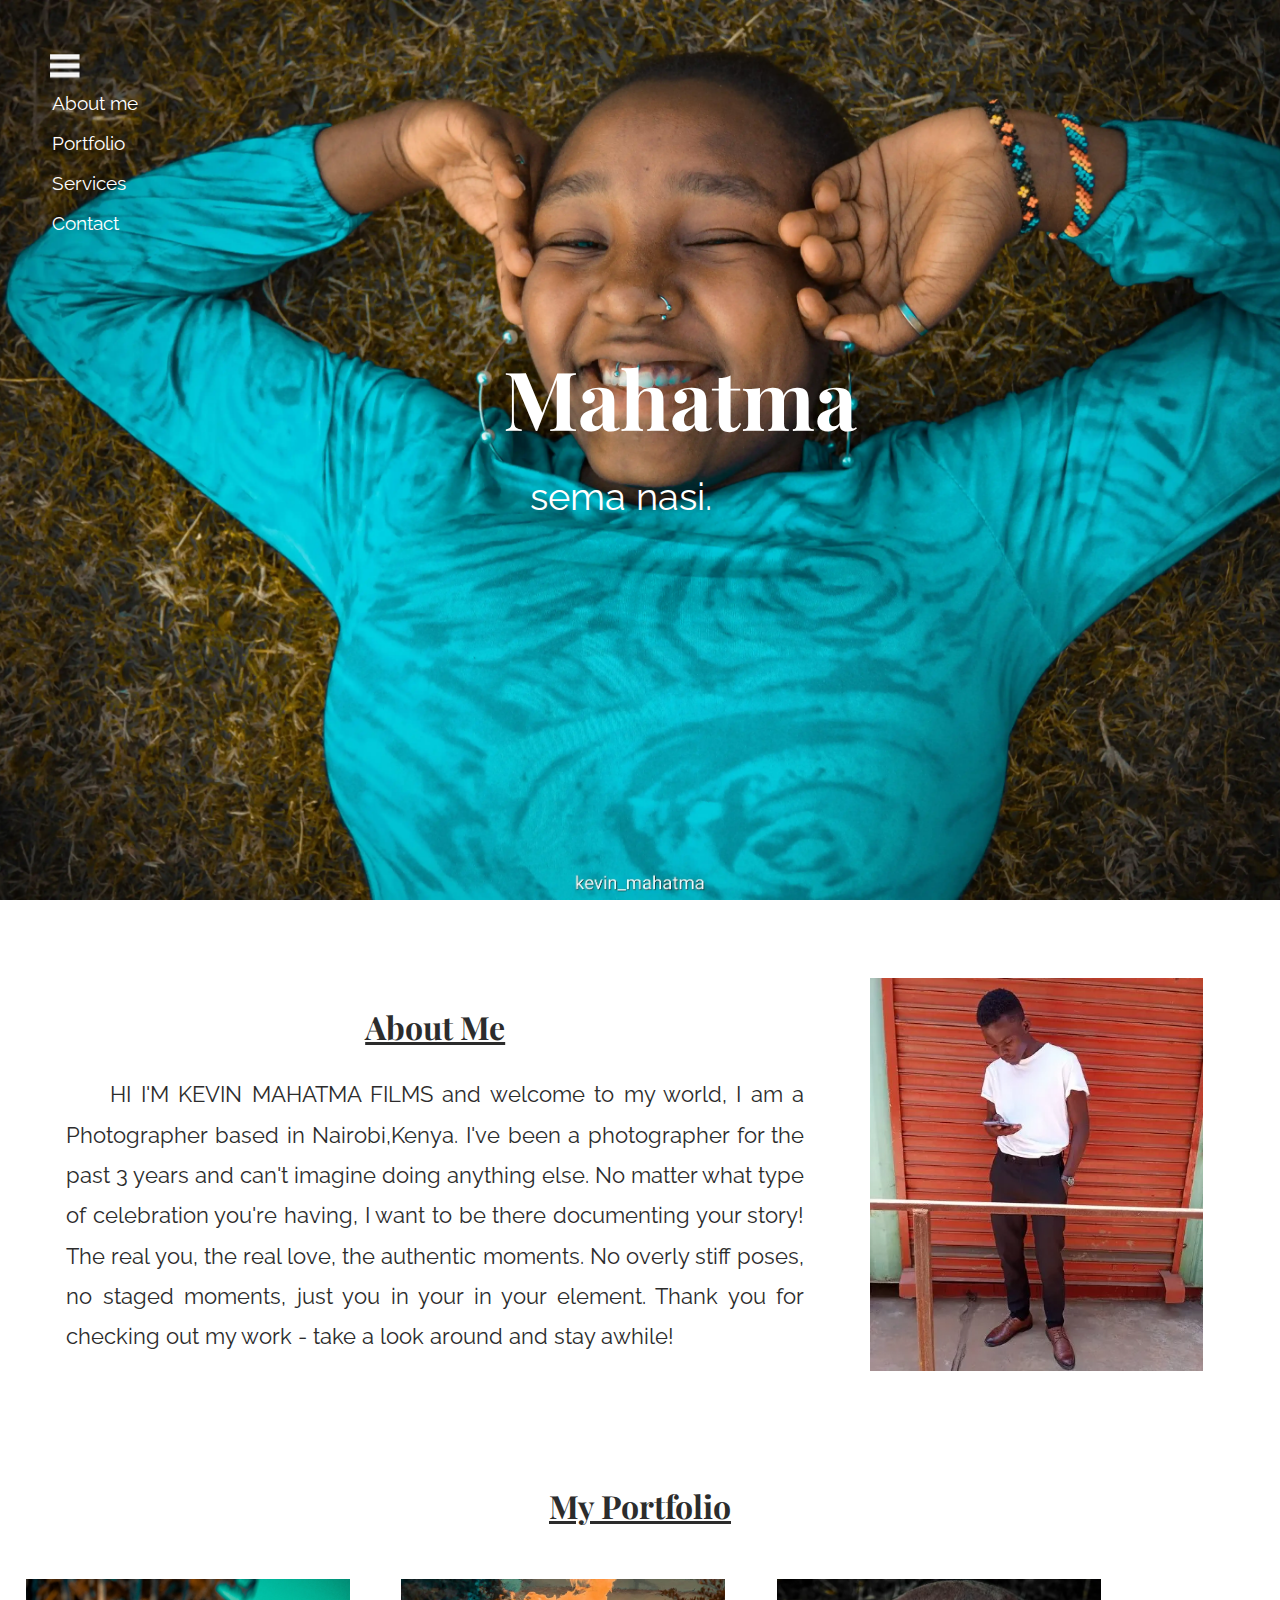
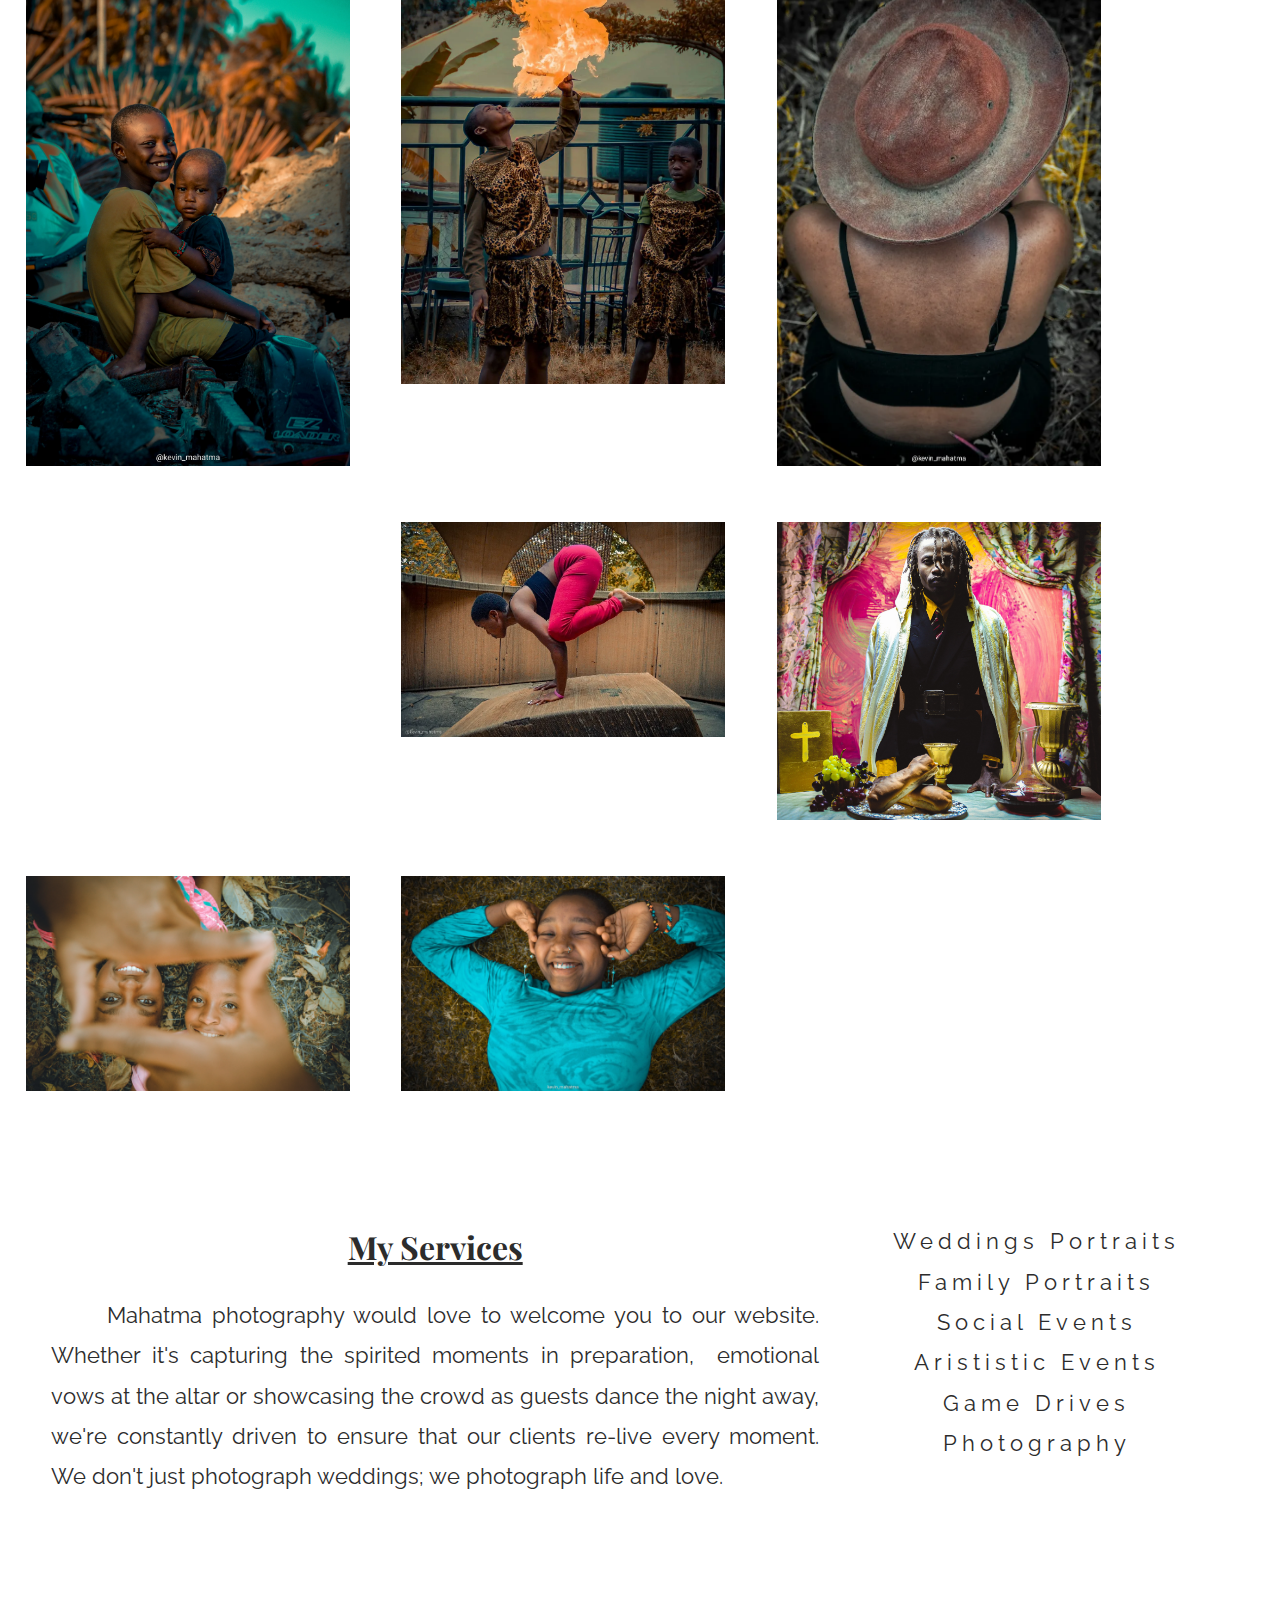
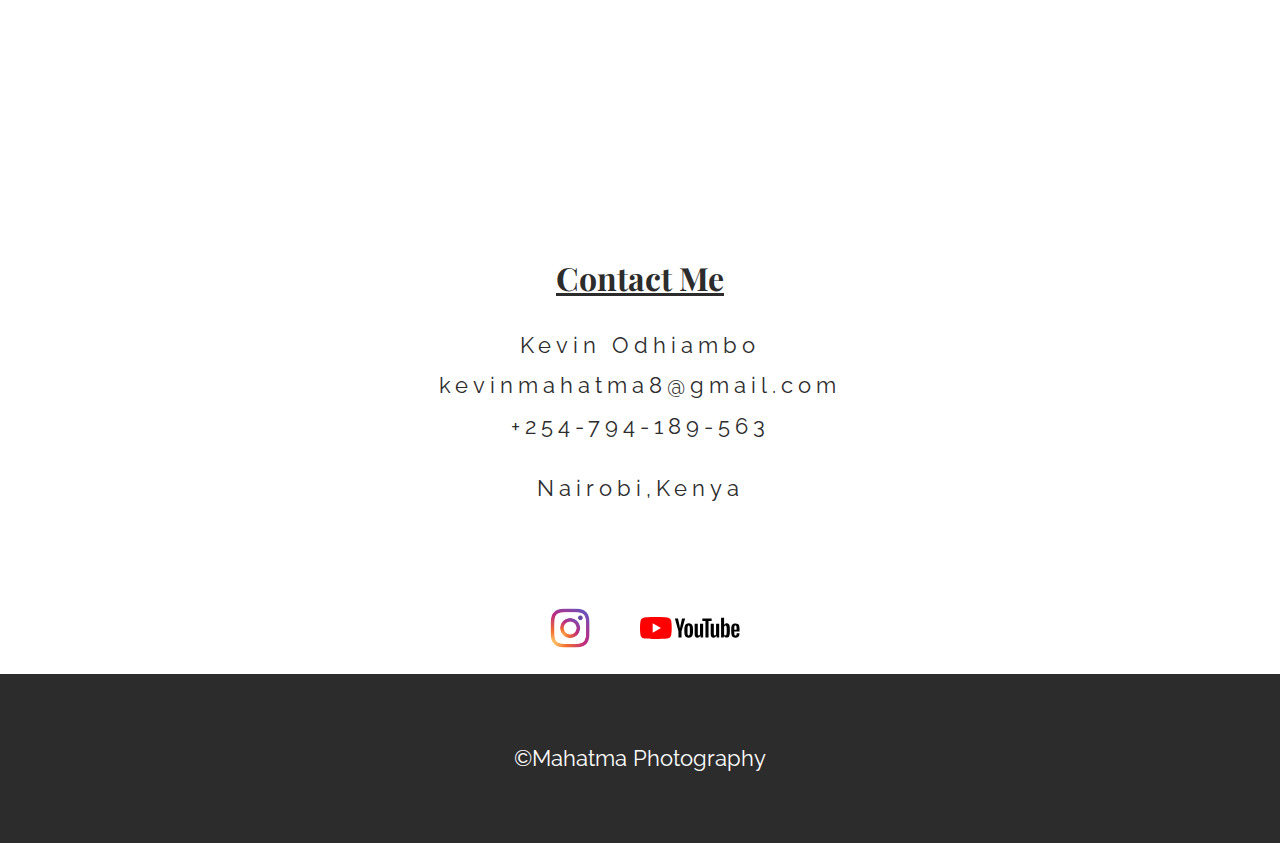
<file: index.html>
<!DOCTYPE html>
<html lang="en">
<head>
    <meta charset="UTF-8">
    <meta http-equiv="X-UA-Compatible" content="IE=edge">
    <meta name="viewport" content="width=device-width, initial-scale=1.0">
    <title>Mahatma Photography</title>
    <link rel="preconnect" href="https://fonts.googleapis.com">
    <link rel="preconnect" href="https://fonts.gstatic.com" crossorigin>
    <link href="https://fonts.googleapis.com/css2?family=Playfair+Display:ital,wght@0,400;0,500;0,600;1,400;1,500&family=Roboto:ital,wght@0,300;0,400;0,500;0,700;1,100;1,400&display=swap" rel="stylesheet">
    <link rel="preconnect" href="https://fonts.googleapis.com">
<link rel="preconnect" href="https://fonts.gstatic.com" crossorigin>
<link href="https://fonts.googleapis.com/css2?family=Playfair+Display:ital,wght@0,400;0,500;0,600;1,400;1,500&family=Raleway:ital,wght@0,400;1,100;1,200&display=swap" rel="stylesheet">
    <link rel="stylesheet" href="style.css">
</head>
<body>
    <section class="intro">
        <nav>
            <a href="#" id="menu-icon"></a>
            <ul>
                <li><a href="#about">About me</a></li>
                <li><a href="#port">Portfolio</a></li>
                <li><a href="#serv">Services</a></li>
                <li><a href="#contact">Contact</a></li>
            </ul>
        </nav>
            <div class="inner">
                <div class="content">
                    <h1>Mahatma  </h1>
                    <p>sema nasi.</p>
                </div>
            </div>
    </section>
    <a name="about"> <!--will link to about me section-->
    <div class="clearfix"></div>
    <section class="left-col">
            <h2>About Me</h2>
            <p style="text-indent:6% ;
              margin-left: 15px;
              margin-right: 15px;        
                      ">
                HI I&#39M KEVIN MAHATMA FILMS
                and welcome to my world, I am a Photographer based in Nairobi,Kenya.
                I've been a photographer for the past 3 years and can't imagine doing
                anything else. No matter what type of celebration you're having, I want
                to be there documenting your story!
                The real you, the real love, the authentic moments. No overly stiff
                poses, no staged moments, just you in your in your element.
                Thank you for checking out my work - take a look around and stay awhile!
                </p>
    </section>
    <section class="sidebar">
        <img src="header photos/kevin.webp" alt="photographer picture">
    </section>
    <div class="clearfix"></div>
     <a name="port"> <!--will link to portfolio-->
        <h2>My Portfolio</h2>
            <section class="one-third-port">
                <a href="Brighter Africa.webp" target="_blank">
                <img  src="Brighter Africa.webp" alt=""></a>
             </section>
             <section class="one-third-port">
                <a href="-136830575.webp" target="_blank">
                <img  src="-136830575.webp" alt=""></a>
             </section>
             <section class="one-third-port">
                <a href="header photos\PSX_20210711_010030.webp" target="_blank">
                <img  src="header photos\PSX_20210711_010030.webp" alt=""></a>
             </section>
            <section class="one-third-port">
                <a href="header photos\IMG_20210711_211317_081.webp" target="_blank">
                <img src="header photos\IMG_20210711_211317_081.webp" alt=""></a>
             </section>
            <section class="one-third-port">
                <a href="PSX_20220108_150740.webp" target="_blank">
                <img  src="PSX_20220108_150740.webp" alt=""></a>
             </section>
             <section class="one-third-port">
                <a href="header photos\DSC_0215.webp" target="_blank">
                <img src="header photos\DSC_0215.webp" alt=""></a>
             </section>
             <section class="one-third-port">
                <a href="header photos\Happiness.webp" target="_blank">
                <img src="header photos\Happiness.webp" alt=""></a>
             </section>
    <div class="clearfix"></div> 
    <a name="serv"> <!--will link to services-->
        <section class="left-col">
            <h2>My Services</h2>
            <p style="text-indent:6% ;">
                 Mahatma photography would love to welcome you to our website. 
                Whether it's capturing the spirited moments in preparation,  emotional 
                vows at the altar or showcasing the crowd as guests dance the night away,
                 we're constantly driven to ensure that our clients re-live every moment.
                  We don't just photograph weddings; we photograph life and love.
            </p>
        </section>
        <section class="sidebar">
            <section class="contact">
                <p>
                    Weddings Portraits<br class="break">
                    Family Portraits<br class="break">
                    Social Events<br class="break">
                    Arististic Events<br class="break">
                    Game Drives Photography
                </p>
            </section>
        </section>
        <div class="clearfix"></div>
        <a name="contact">
            <section class="parallax">
                <div class="parallax-inner"></div>
            </section>
       <div class="clearfix"></div>     
       <h2>Contact Me</h2>
       <section class="contact">
        <p>
            Kevin Odhiambo<br class="break"> 
            <a href="mailto:kevinmahatma8@gmail.com">kevinmahatma8@gmail.com</a><br class="break">
            +254-794-189-563    
        </p>
         <p>
            Nairobi,Kenya
         </p>
       </section>
       <div class="clearfix"></div>
       <footer>
        <div class="social-media">
            <div><a href="https://www.instagram.com/kevin_mahatma/?hl=en" target="_blank">
                <img class="instagram-logo" src="logo\1200px-Instagram.svg.png" alt="">
            </a></div>
            <div><a href="https://www.youtube.com/channel/UCBSg2s_9xnwekhfwuoxj1UQ/featured" target="_blank">
                <img class="youtube-logo" src="logo\youtube-logo.svg" alt="">
            </a></div>
        </div>
       </footer>
       <footer class="second">
        <p>&copy;Mahatma Photography</p>
       </footer>


    
</body>
</html>
</file>
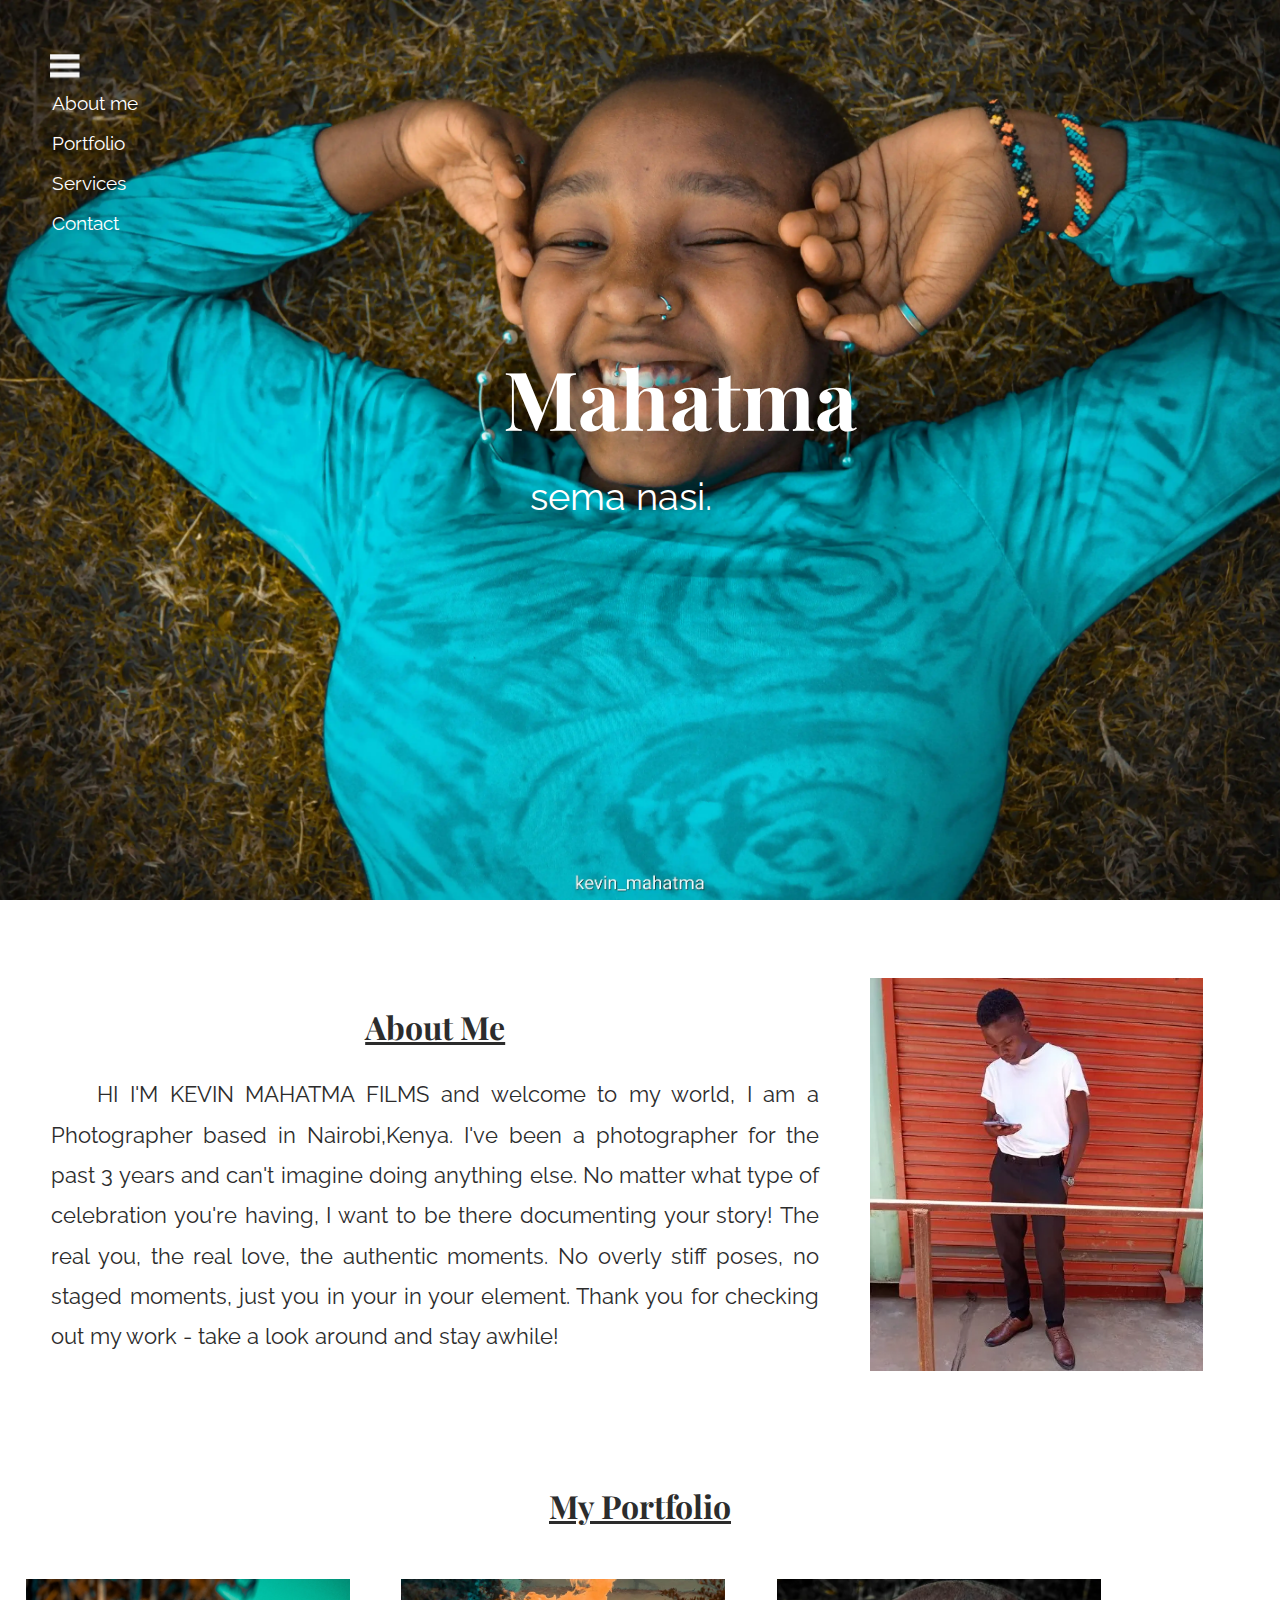
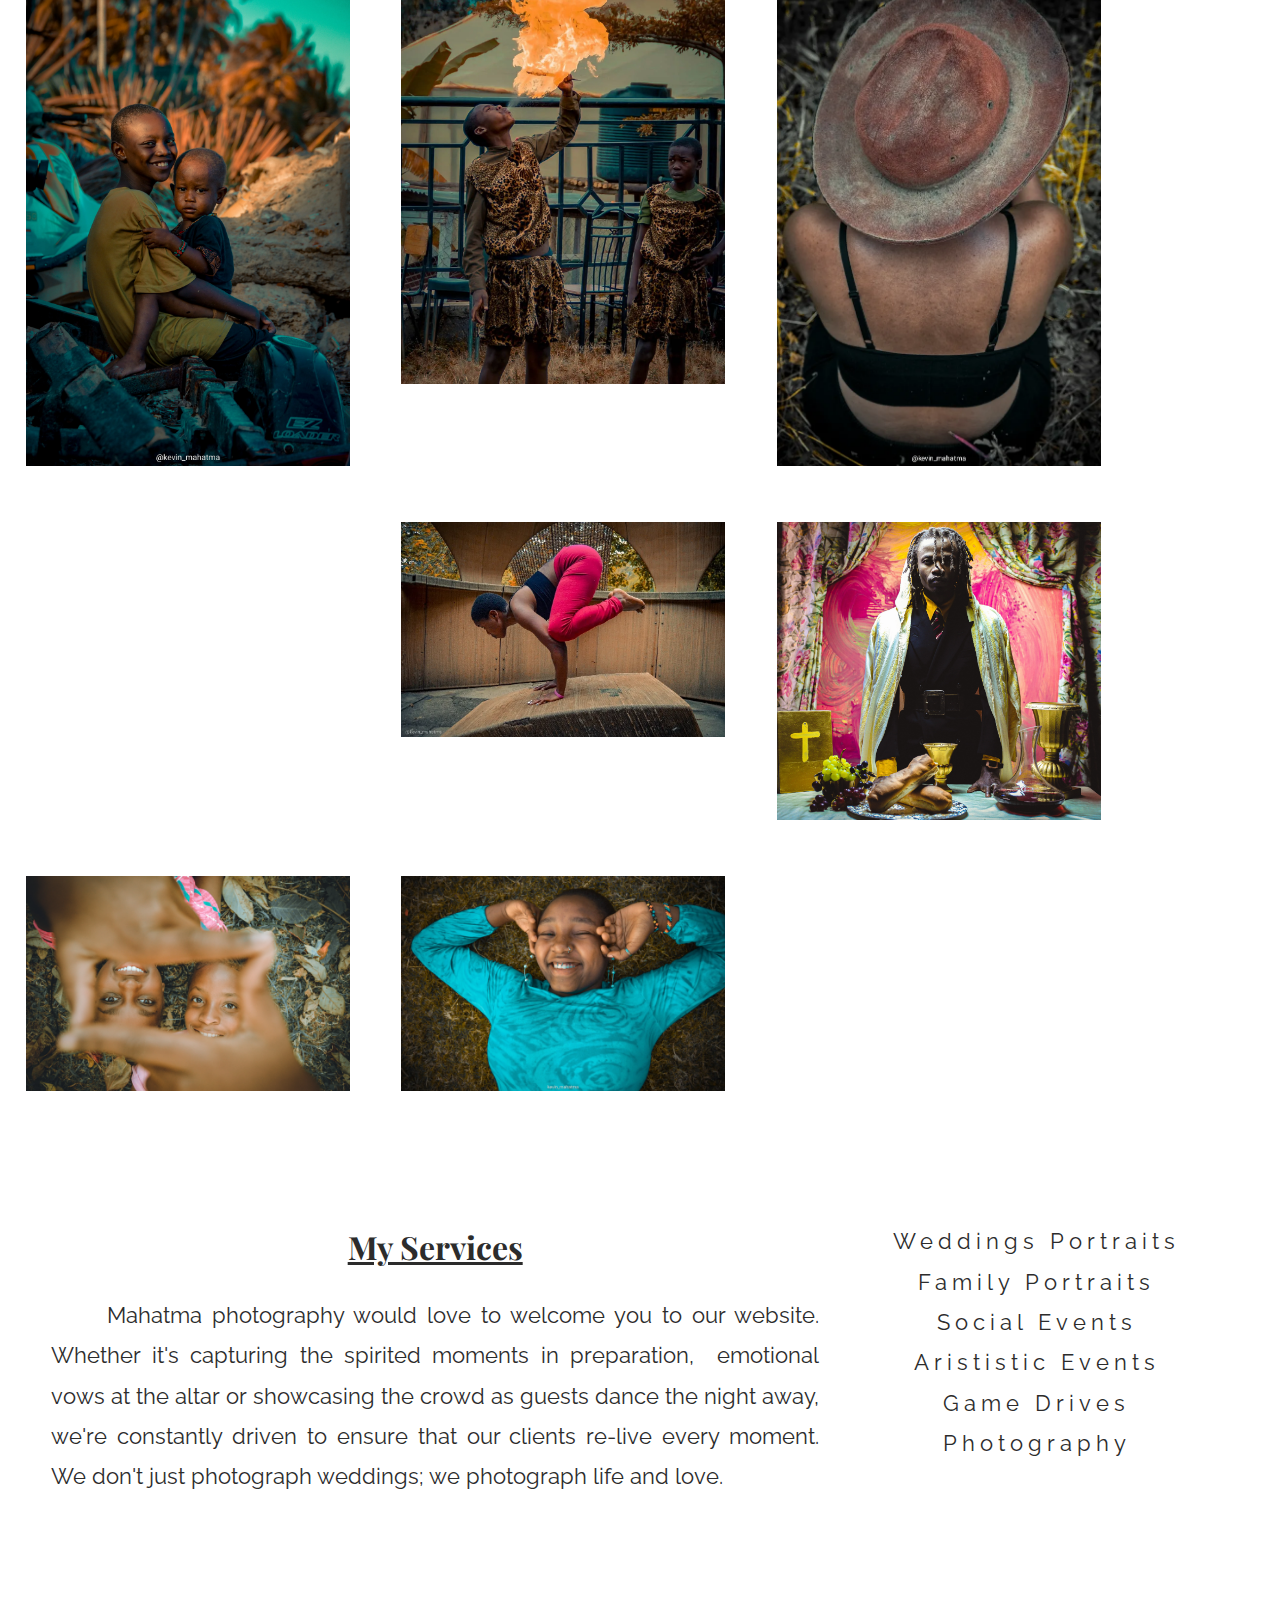
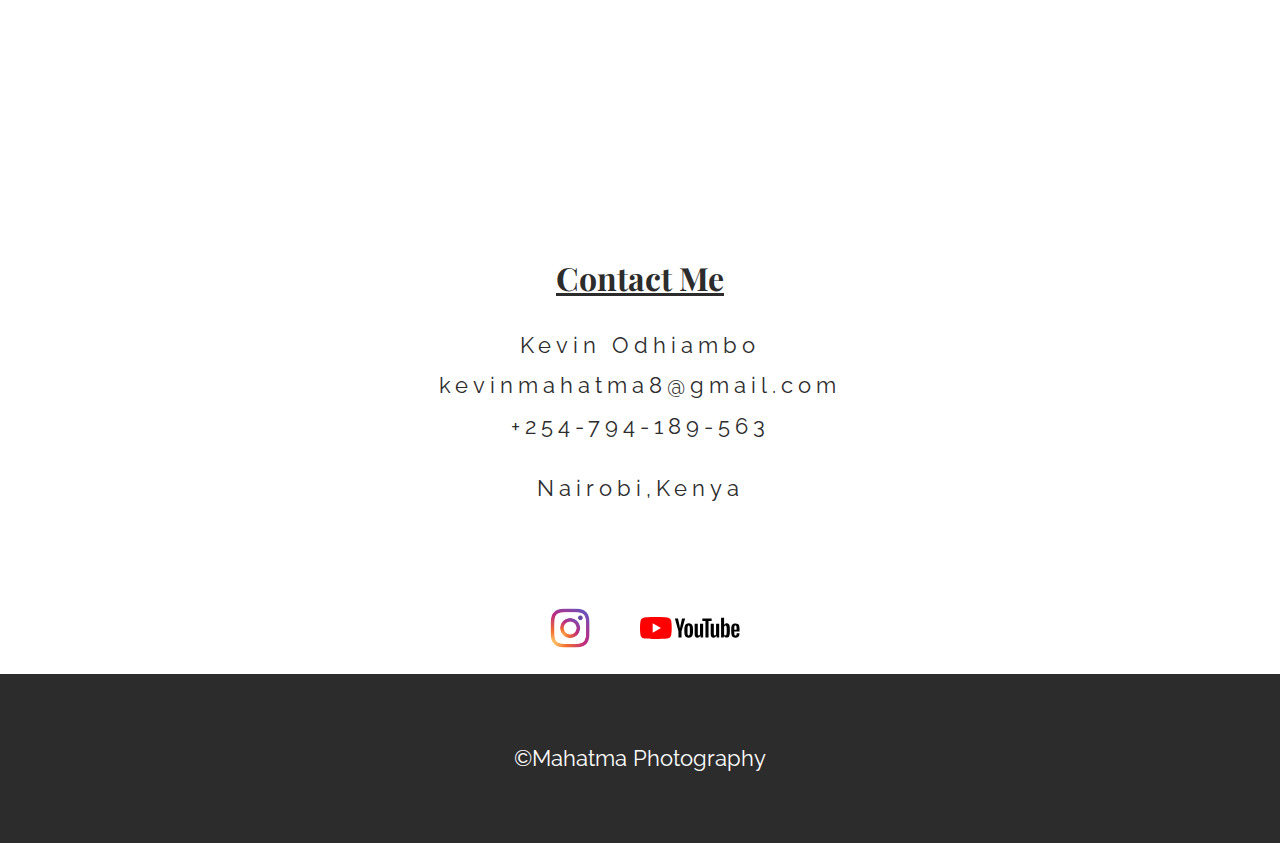
<file: mahatmaphotgraphy.html>
<!DOCTYPE html>
<html lang="en">
<head>
    <meta charset="UTF-8">
    <meta http-equiv="X-UA-Compatible" content="IE=edge">
    <meta name="viewport" content="width=device-width, initial-scale=1.0">
    <title>Mahatma Photography</title>
    <link rel="preconnect" href="https://fonts.googleapis.com">
    <link rel="preconnect" href="https://fonts.gstatic.com" crossorigin>
    <link href="https://fonts.googleapis.com/css2?family=Playfair+Display:ital,wght@0,400;0,500;0,600;1,400;1,500&family=Roboto:ital,wght@0,300;0,400;0,500;0,700;1,100;1,400&display=swap" rel="stylesheet">
    <link rel="preconnect" href="https://fonts.googleapis.com">
<link rel="preconnect" href="https://fonts.gstatic.com" crossorigin>
<link href="https://fonts.googleapis.com/css2?family=Playfair+Display:ital,wght@0,400;0,500;0,600;1,400;1,500&family=Raleway:ital,wght@0,400;1,100;1,200&display=swap" rel="stylesheet">
    <link rel="stylesheet" href="style.css">
</head>
<body>
    <section class="intro">
        <nav>
            <a href="#" id="menu-icon"></a>
            <ul>
                <li><a href="#about">About me</a></li>
                <li><a href="#port">Portfolio</a></li>
                <li><a href="#serv">Services</a></li>
                <li><a href="#contact">Contact</a></li>
            </ul>
        </nav>
            <div class="inner">
                <div class="content">
                    <h1>Mahatma  </h1>
                    <p>sema nasi.</p>
                </div>
            </div>
    </section>
    <a name="about"> <!--will link to about me section-->
    <div class="clearfix"></div>
    <section class="left-col">
            <h2>About Me</h2>
            <p style="text-indent:6% ;">
                HI I&#39M KEVIN MAHATMA FILMS
                and welcome to my world, I am a Photographer based in Nairobi,Kenya.
                I've been a photographer for the past 3 years and can't imagine doing anything else. No matter what type of celebration you're having, I want to be there documenting your story!

                The real you, the real love, the authentic moments. No overly stiff poses, no staged moments, just you in your in your element.
                
                Thank you for checking out my work - take a look around and stay awhile!
                </p>
    </section>
    <section class="sidebar">
        <img src="header photos/kevin.webp" alt="photographer picture">
    </section>
    <div class="clearfix"></div>
     <a name="port"> <!--will link to portfolio-->
        <h2>My Portfolio</h2>
            <section class="one-third-port">
                <a href="Brighter Africa.webp" target="_blank">
                <img  src="Brighter Africa.webp" alt=""></a>
             </section>
             <section class="one-third-port">
                <a href="-136830575.webp" target="_blank">
                <img  src="-136830575.webp" alt=""></a>
             </section>
             <section class="one-third-port">
                <a href="header photos\PSX_20210711_010030.webp" target="_blank">
                <img  src="header photos\PSX_20210711_010030.webp" alt=""></a>
             </section>
            <section class="one-third-port">
                <a href="header photos\IMG_20210711_211317_081.webp" target="_blank">
                <img src="header photos\IMG_20210711_211317_081.webp" alt=""></a>
             </section>
            <section class="one-third-port">
                <a href="PSX_20220108_150740.webp" target="_blank">
                <img  src="PSX_20220108_150740.webp" alt=""></a>
             </section>
             <section class="one-third-port">
                <a href="header photos\DSC_0215.webp" target="_blank">
                <img src="header photos\DSC_0215.webp" alt=""></a>
             </section>
             <section class="one-third-port">
                <a href="header photos\Happiness.webp" target="_blank">
                <img src="header photos\Happiness.webp" alt=""></a>
             </section>
    <div class="clearfix"></div> 
    <a name="serv"> <!--will link to services-->
        <section class="left-col">
            <h2>My Services</h2>
            <p style="text-indent:6% ;">
                 Mahatma photography would love to welcome you to our website. 
                Whether it's capturing the spirited moments in preparation,  emotional 
                vows at the altar or showcasing the crowd as guests dance the night away,
                 we're constantly driven to ensure that our clients re-live every moment.
                  We don't just photograph weddings; we photograph life and love.
            </p>
        </section>
        <section class="sidebar">
            <section class="contact">
                <p>
                    Weddings Portraits<br class="break">
                    Family Portraits<br class="break">
                    Social Events<br class="break">
                    Arististic Events<br class="break">
                    Game Drives Photography
                </p>
            </section>
        </section>
        <div class="clearfix"></div>
        <a name="contact">
            <section class="parallax">
                <div class="parallax-inner"></div>
            </section>
       <div class="clearfix"></div>     
       <h2>Contact Me</h2>
       <section class="contact">
        <p>
            Kevin Odhiambo<br class="break"> 
            <a href="mailto:kevinmahatma8@gmail.com">kevinmahatma8@gmail.com</a><br class="break">
            +254-794-189-563    
        </p>
         <p>
            Nairobi,Kenya
         </p>
       </section>
       <div class="clearfix"></div>
       <footer>
        <div class="social-media">
            <div><a href="https://www.instagram.com/kevin_mahatma/?hl=en" target="_blank">
                <img class="instagram-logo" src="logo\1200px-Instagram.svg.png" alt="">
            </a></div>
            <div><a href="https://www.youtube.com/channel/UCBSg2s_9xnwekhfwuoxj1UQ/featured" target="_blank">
                <img class="youtube-logo" src="logo\youtube-logo.svg" alt="">
            </a></div>
        </div>
       </footer>
       <footer class="second">
        <p>&copy;Mahatma Photography</p>
       </footer>


    
</body>
</html>
</file>
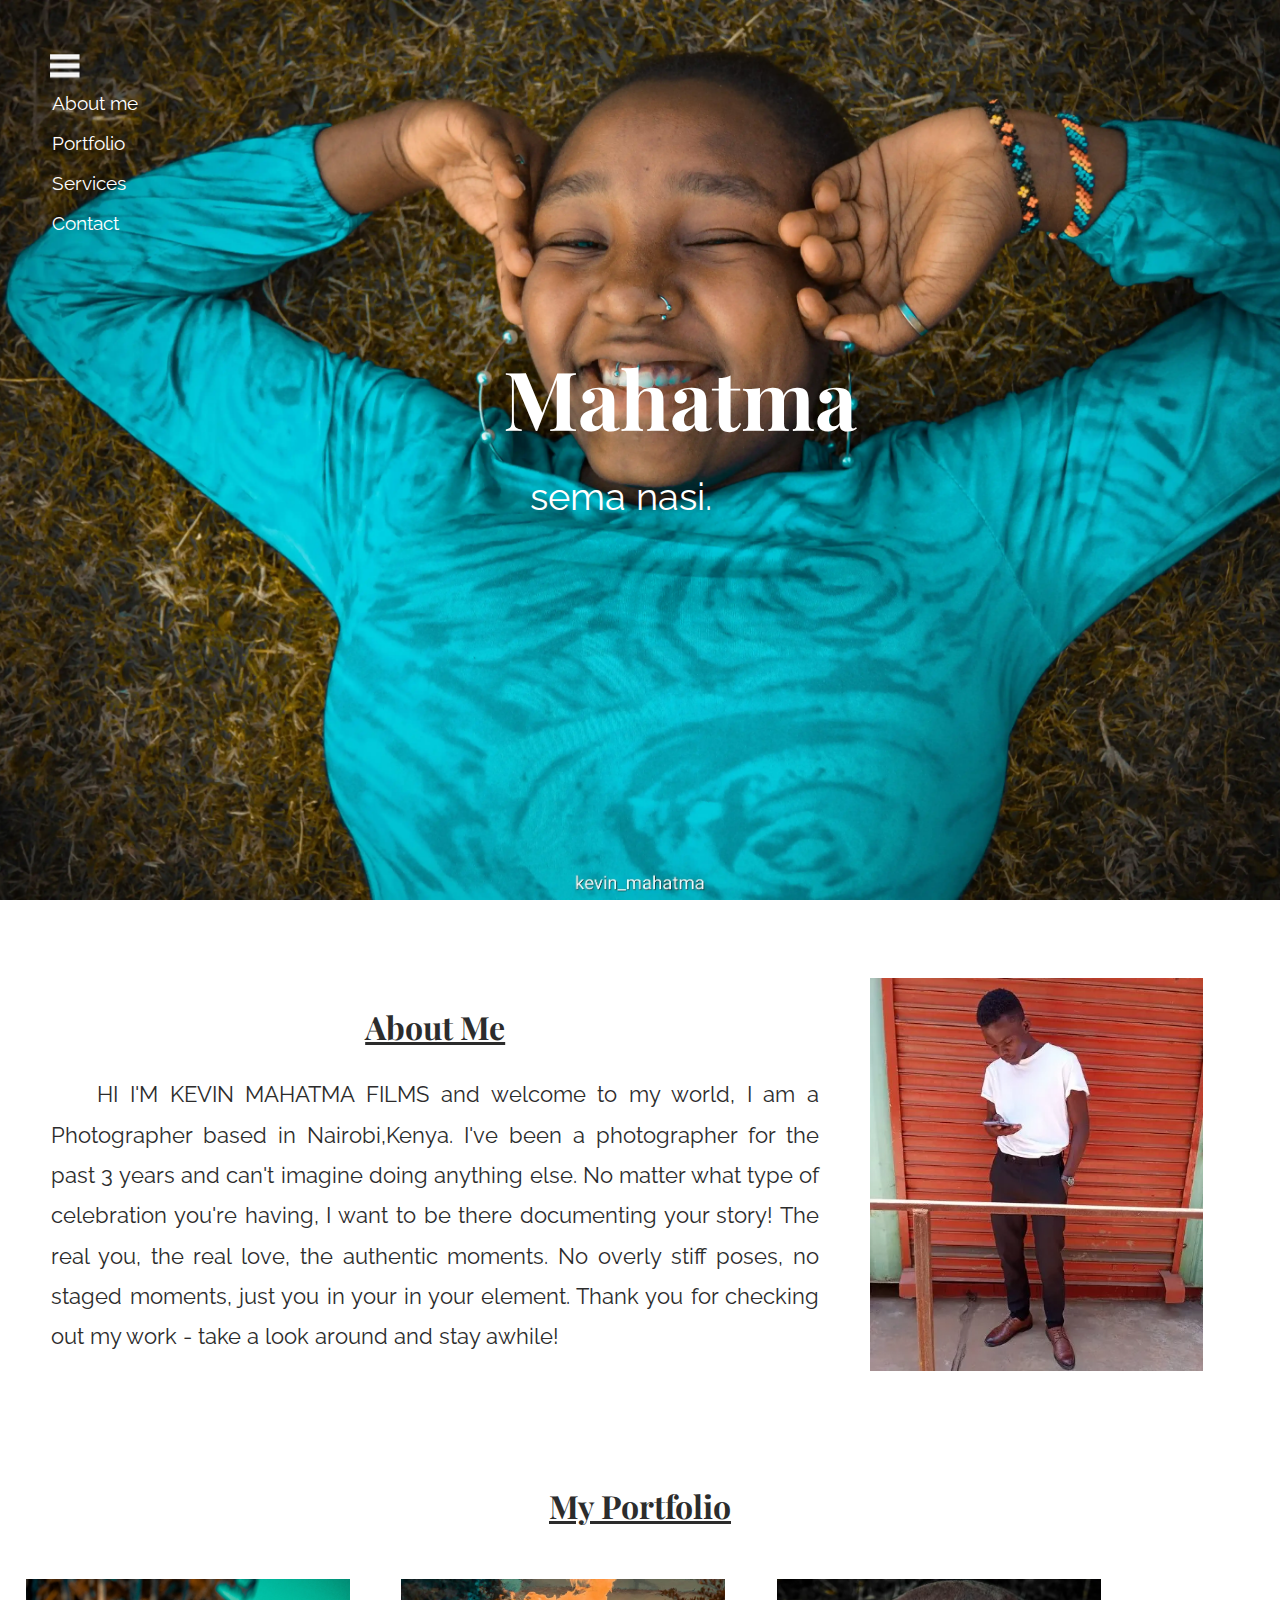
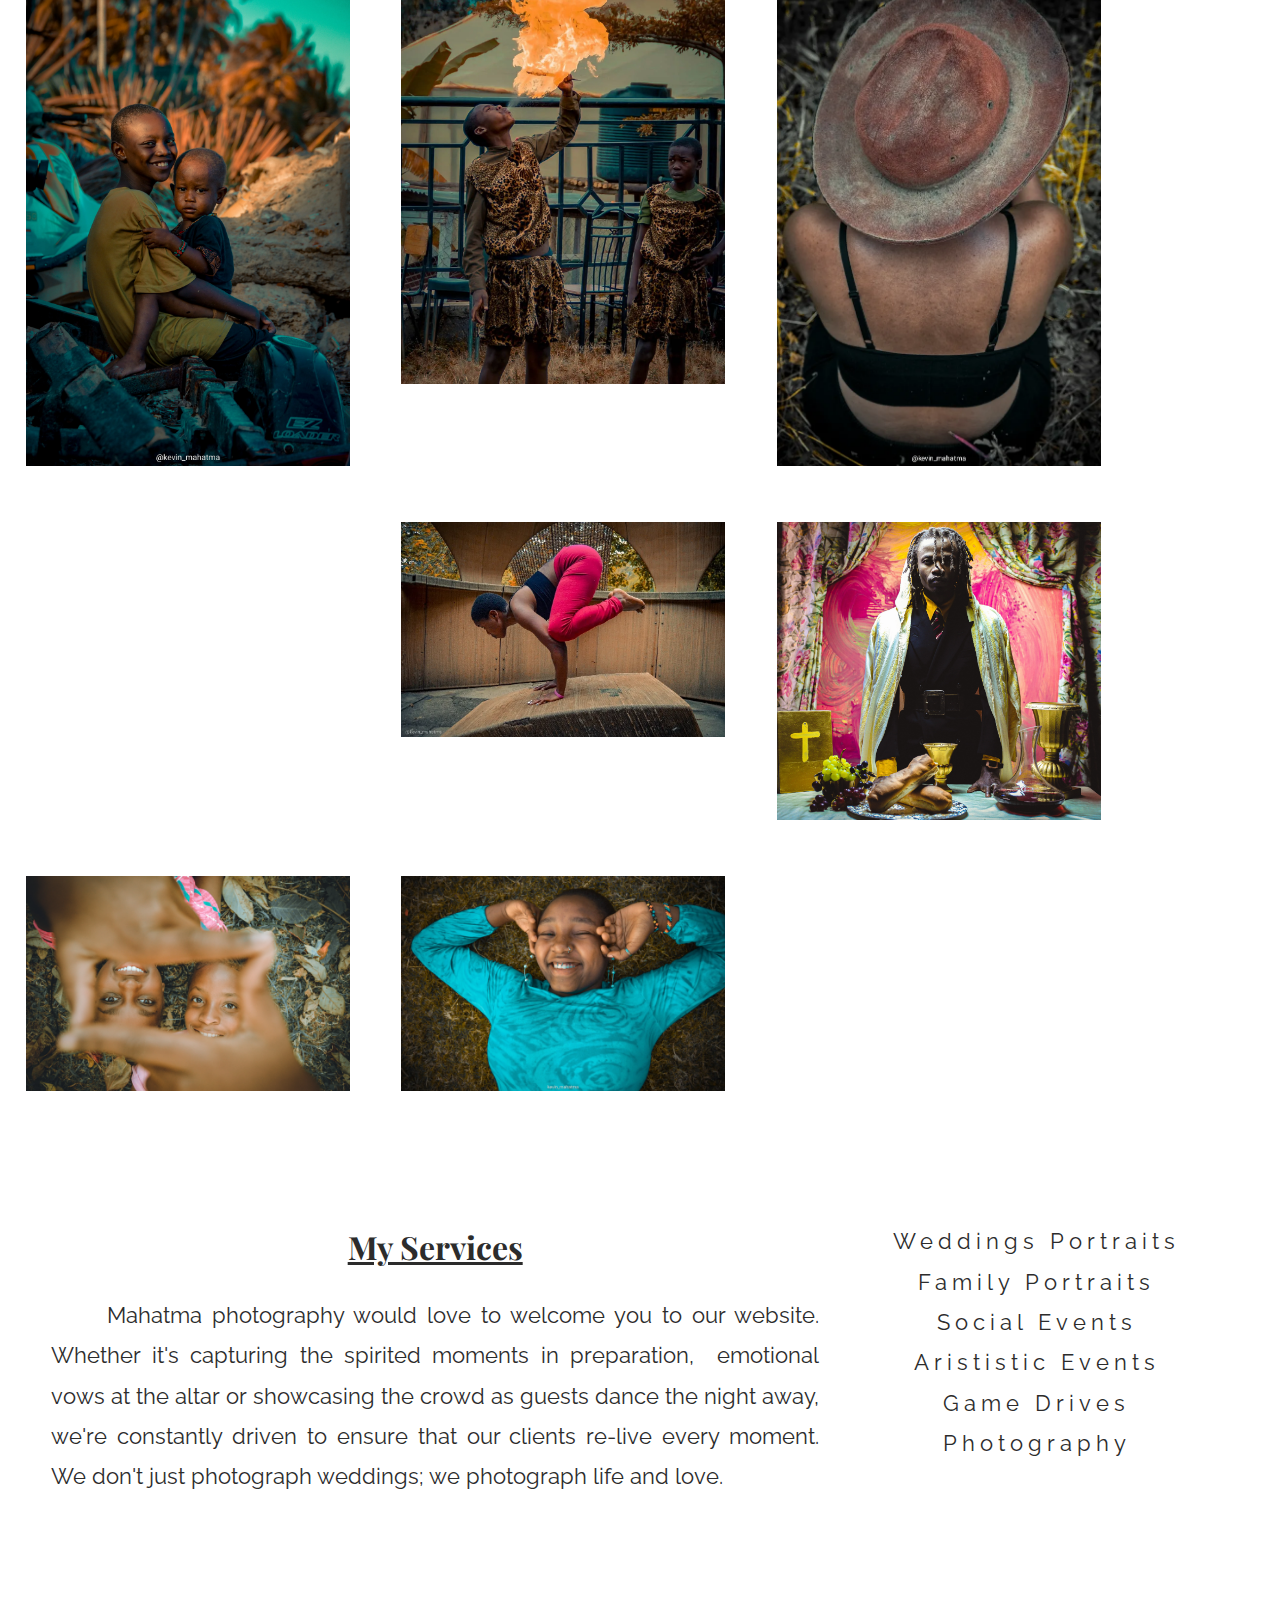
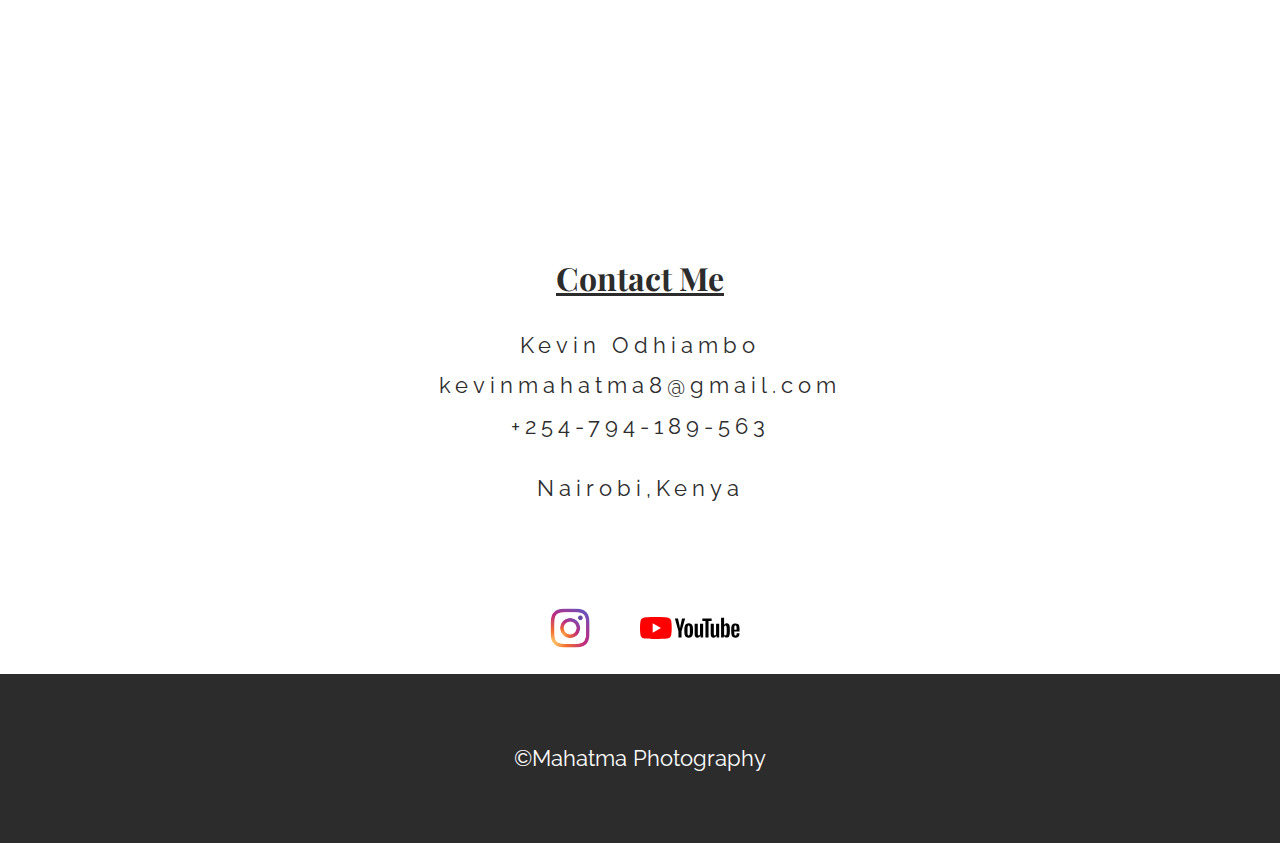
<file: mahatmaphotography.html>
<!DOCTYPE html>
<html lang="en">
<head>
    <meta charset="UTF-8">
    <meta http-equiv="X-UA-Compatible" content="IE=edge">
    <meta name="viewport" content="width=device-width, initial-scale=1.0">
    <title>Mahatma Photography</title>
    <link rel="preconnect" href="https://fonts.googleapis.com">
    <link rel="preconnect" href="https://fonts.gstatic.com" crossorigin>
    <link href="https://fonts.googleapis.com/css2?family=Playfair+Display:ital,wght@0,400;0,500;0,600;1,400;1,500&family=Roboto:ital,wght@0,300;0,400;0,500;0,700;1,100;1,400&display=swap" rel="stylesheet">
    <link rel="preconnect" href="https://fonts.googleapis.com">
<link rel="preconnect" href="https://fonts.gstatic.com" crossorigin>
<link href="https://fonts.googleapis.com/css2?family=Playfair+Display:ital,wght@0,400;0,500;0,600;1,400;1,500&family=Raleway:ital,wght@0,400;1,100;1,200&display=swap" rel="stylesheet">
    <link rel="stylesheet" href="style.css">
</head>
<body>
    <section class="intro">
        <nav>
            <a href="#" id="menu-icon"></a>
            <ul>
                <li><a href="#about">About me</a></li>
                <li><a href="#port">Portfolio</a></li>
                <li><a href="#serv">Services</a></li>
                <li><a href="#contact">Contact</a></li>
            </ul>
        </nav>
            <div class="inner">
                <div class="content">
                    <h1>Mahatma  </h1>
                    <p>sema nasi.</p>
                </div>
            </div>
    </section>
    <a name="about"> <!--will link to about me section-->
    <div class="clearfix"></div>
    <section class="left-col">
            <h2>About Me</h2>
            <p style="text-indent:6% ;">
                HI I&#39M KEVIN MAHATMA FILMS
                and welcome to my world, I am a Photographer based in Nairobi,Kenya.
                I've been a photographer for the past 3 years and can't imagine doing anything else. No matter what type of celebration you're having, I want to be there documenting your story!

                The real you, the real love, the authentic moments. No overly stiff poses, no staged moments, just you in your in your element.
                
                Thank you for checking out my work - take a look around and stay awhile!
                </p>
    </section>
    <section class="sidebar">
        <img src="header photos/kevin.webp" alt="photographer picture">
    </section>
    <div class="clearfix"></div>
     <a name="port"> <!--will link to portfolio-->
        <h2>My Portfolio</h2>
            <section class="one-third-port">
                <a href="Brighter Africa.webp" target="_blank">
                <img  src="Brighter Africa.webp" alt=""></a>
             </section>
             <section class="one-third-port">
                <a href="-136830575.webp" target="_blank">
                <img  src="-136830575.webp" alt=""></a>
             </section>
             <section class="one-third-port">
                <a href="header photos\PSX_20210711_010030.webp" target="_blank">
                <img  src="header photos\PSX_20210711_010030.webp" alt=""></a>
             </section>
            <section class="one-third-port">
                <a href="header photos\IMG_20210711_211317_081.webp" target="_blank">
                <img src="header photos\IMG_20210711_211317_081.webp" alt=""></a>
             </section>
            <section class="one-third-port">
                <a href="PSX_20220108_150740.webp" target="_blank">
                <img  src="PSX_20220108_150740.webp" alt=""></a>
             </section>
             <section class="one-third-port">
                <a href="header photos\DSC_0215.webp" target="_blank">
                <img src="header photos\DSC_0215.webp" alt=""></a>
             </section>
             <section class="one-third-port">
                <a href="header photos\Happiness.webp" target="_blank">
                <img src="header photos\Happiness.webp" alt=""></a>
             </section>
    <div class="clearfix"></div> 
    <a name="serv"> <!--will link to services-->
        <section class="left-col">
            <h2>My Services</h2>
            <p style="text-indent:6% ;">
                 Mahatma photography would love to welcome you to our website. 
                Whether it's capturing the spirited moments in preparation,  emotional 
                vows at the altar or showcasing the crowd as guests dance the night away,
                 we're constantly driven to ensure that our clients re-live every moment.
                  We don't just photograph weddings; we photograph life and love.
            </p>
        </section>
        <section class="sidebar">
            <section class="contact">
                <p>
                    Weddings Portraits<br class="break">
                    Family Portraits<br class="break">
                    Social Events<br class="break">
                    Arististic Events<br class="break">
                    Game Drives Photography
                </p>
            </section>
        </section>
        <div class="clearfix"></div>
        <a name="contact">
            <section class="parallax">
                <div class="parallax-inner"></div>
            </section>
       <div class="clearfix"></div>     
       <h2>Contact Me</h2>
       <section class="contact">
        <p>
            Kevin Odhiambo<br class="break"> 
            <a href="mailto:kevinmahatma8@gmail.com">kevinmahatma8@gmail.com</a><br class="break">
            +254-794-189-563    
        </p>
         <p>
            Nairobi,Kenya
         </p>
       </section>
       <div class="clearfix"></div>
       <footer>
        <div class="social-media">
            <div><a href="https://www.instagram.com/kevin_mahatma/?hl=en" target="_blank">
                <img class="instagram-logo" src="logo\1200px-Instagram.svg.png" alt="">
            </a></div>
            <div><a href="https://www.youtube.com/channel/UCBSg2s_9xnwekhfwuoxj1UQ/featured" target="_blank">
                <img class="youtube-logo" src="logo\youtube-logo.svg" alt="">
            </a></div>
        </div>
       </footer>
       <footer class="second">
        <p>&copy;Mahatma Photography</p>
       </footer>


    
</body>
</html>
</file>
<file: style.css>
.instagram-logo{
    width: 40px;
    height: 40px;
    margin-right: 50px;
    margin-left: 10px;
}
.social-media{
    margin-top: 50px;
}
.youtube-logo{
    width: 100px;
}
.social-media{
    display: flex;
    flex-direction: row;
    align-items: center;
    justify-content: center;
}
html {
  scroll-behavior: smooth;
}
html,body{
    margin: 0px;
    padding: 0px;
    height: 100%;
    width: 100%;
}
h2{
    font-family: 'Playfair Display', serif;
    font-size: 200%;
    font-weight: 700;
    color: #2c2c2c;
    text-align: center;
    text-decoration: underline;

}
p {
    font-family: 'Raleway', sans-serif;
    color: #2c2c2c;
    font-size: 140%;
    line-height: 180%;
    text-align: justify;
    font-weight: 200px;
}
img{
    text-align: center;
    max-width: 100%;
    height: auto;
    width: auto;
}
.intro{
    height: 100%;
    width: 100%;
    margin: auto;
    background: url(Happiness.webp) no-repeat 50% 50%;
    background-size: cover;
    display: table;
}

.intro .inner{
    display: table-cell;
    vertical-align: middle;
    width: 100%;
    max-width: none;
}
.content{
    max-width: 600px;
    margin: auto;
}
h1{
    font-family: 'Playfair Display', serif;
    font-size: 300%;
    font-weight: 700;
    color: #fff;
    text-align: center;
    padding: 2%;
    text-shadow: 0px 0px 250px #000;
    
}
.content p {
    color: #fff;
    margin-left: 150px;
    
}
.inner{
    max-width: 600px;
    margin: auto;
    font-size: 170%;
    line-height: 1.6%;
    padding: 10px;
}
/*--start nav --*/
nav {
    float: left;
    padding: 5% 5% 0 0;
    height: 50px;
}
nav ul{
    list-style: none;
    float: left;
}
nav ul li {
    font-family: 'Raleway', sans-serif;
    font-size: 120%;
}
nav ul li a {
    color: #fff;
    text-decoration: none;
}
nav ul li a:hover {
   text-decoration: underline;
}
nav ul, nav:active ul {
    display: none;
    left: 45px;
    top: 60px;
    padding: 8px 0px;
    width: 20%;
    z-index: 1000;
}
nav li {
    width: 100%;
    padding: 8px 0px 10px 7px;
    margin: 0;
}
nav:hover ul {
    display: block;
    position: absolute;
}
#menu-icon {
    width: 30px;
    height: 26px;
    background: url(nav-icon.png) center;
    display: inline-block;
    margin: 50px 0 0 50px;

}
/*---end nav--*/

.left-col{
    width: 60%;
    float: left;
    margin: 4% 0 4% 4%;
}
.sidebar{
    width: 26%;
    float: left;
    margin: 4%;
}
.one-third-port {
    width: 25.333333%;
    padding: 2%;
    float: left;
    
}
.one-third-port img:hover{
    opacity: .6;
    
}
.contact p {
    text-align: center;
    letter-spacing: 5px;
}
.contact a {
    color: #2C2C2C;
    text-decoration: none;
}
.break{
    display: inline;
}
.clearfix{
    clear: both;
    height: 3%;
}
.parallax{
    background: url(PSX_20210610_175331.webp) repeat fixed 50%;
    opacity: .9;
}
.parallax-inner{
    padding-top: 16%;
}
footer.second{
    background-color: #2C2C2C;
}
footer.second p{
    color: #fff;
    text-align: center;
    padding: 5%;
}
@media (min-width: 200px) and (max-width: 1024px){
    #menu-icon{
        margin: 26px 0 0 26px;
    }
    nav ul, nav:active ul {
        padding: 8px 0;
        left: 23px;
        top: 34px;
        width: 50%;
    }
    .inner{
        font-size: 120%;
    }
    .content h1 {
        font-size: 180%;
    }
    p{
        font-size: 120%;
    } 
    h2{
        font-size: 160%;
    }
    .left-col{
        width: 96%;
        margin: 0 0 3% 0;
        padding: 0 2%;
    }
    .sidebar{
        width: 96%;
        margin: 0 auto;
    }
    img{
        padding: 2%;
    }
    .one-third-port{
        width: 96%;
        margin: 0 auto;
        padding: 0;
    }
    .break{
        display: block;
    }
 
    .social-media i {
        font-size: 70%;
    }
}
</file>
